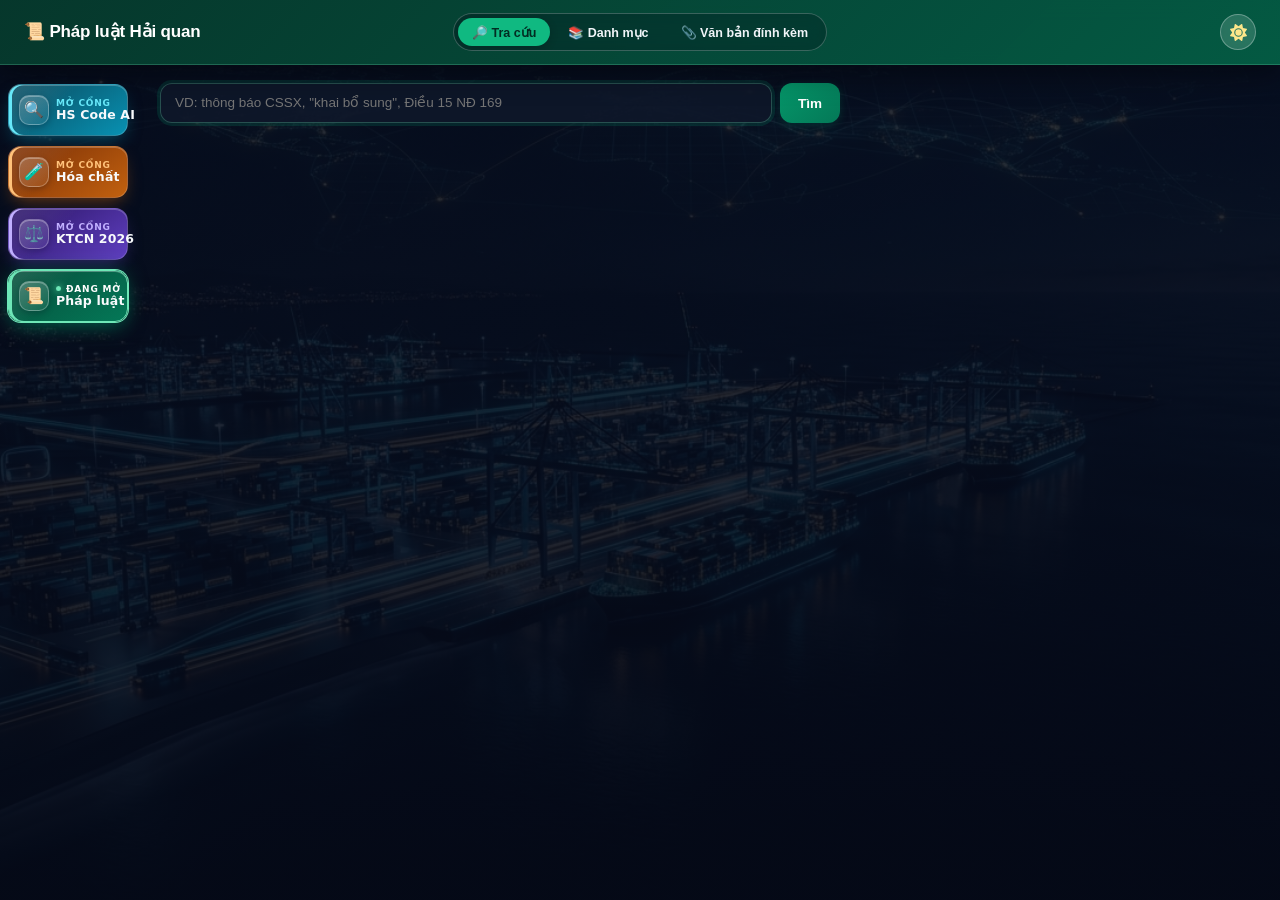
<file: law_inbox/index.html>
<!DOCTYPE html>
<html lang="vi">
<head>
<meta charset="utf-8">
<meta name="viewport" content="width=device-width, initial-scale=1">
<title>Tra cứu Pháp luật Hải quan</title>
<link rel="stylesheet" href="../portal-tabs.css">
<script>(function(){try{const s=localStorage.getItem('hscoder_theme')||localStorage.getItem('law_theme');if(s==='light')document.documentElement.classList.remove('dark');else document.documentElement.classList.add('dark')}catch(e){}})();</script>
<style>
.pt-pl{--c1:#064e3b;--c2:#047857;--lt:#6ee7b7;--sh:rgba(4,120,87,.55)}
*{box-sizing:border-box}
body{margin:0;font-family:"Segoe UI",Roboto,Arial,sans-serif;background-color:#f1f5f9;background-image:linear-gradient(to bottom,rgba(241,245,249,.60),rgba(248,250,252,.78)),url('./bg_cyber_port.jpg');background-attachment:fixed;background-position:center center;background-repeat:no-repeat;background-size:cover;color:#0f172a;line-height:1.55;min-height:100vh;transition:background .25s,color .25s}
header{position:sticky;top:0;z-index:40;height:65px;background:linear-gradient(135deg,rgba(6,78,59,.96) 0%,rgba(4,120,87,.93) 100%);color:#f8fafc;border-bottom:1px solid rgba(110,231,183,.32);box-shadow:0 6px 20px rgba(6,78,59,.22);backdrop-filter:blur(12px);-webkit-backdrop-filter:blur(12px)}
.h-inner{max-width:1380px;height:100%;margin:0 auto;padding:0 24px;display:grid;grid-template-columns:1fr auto 1fr;align-items:center;gap:12px}
.wrap{max-width:1380px;margin:0 auto;padding:18px 24px 36px}
.brand{display:flex;align-items:center;gap:8px;white-space:nowrap;flex-shrink:0}
.brand h1{margin:0;font-size:17px;font-weight:800;color:#fff;letter-spacing:-.01em}
.nav-pills{display:inline-flex;align-items:center;gap:4px;padding:4px;border-radius:999px;background:rgba(2,6,23,.28);border:1px solid rgba(255,255,255,.22);backdrop-filter:blur(8px);overflow-x:auto;max-width:100%;scrollbar-width:none;justify-self:center}
.nav-pills::-webkit-scrollbar{display:none}
.tab{padding:5px 14px;height:28px;border-radius:999px;background:transparent;color:#f1f5f9 !important;cursor:pointer;font-size:12.5px;font-weight:600;border:0;white-space:nowrap;display:inline-flex;align-items:center;gap:5px;transition:background .15s,color .15s}
.tab:hover{background:rgba(255,255,255,.16);color:#fff !important}
.tab.on{background:#fff;color:#065f46 !important;box-shadow:0 2px 8px rgba(0,0,0,.18)}
.theme-toggle-btn{justify-self:end;width:36px;height:36px;min-width:36px;padding:0;background:rgba(255,255,255,.15);border:1px solid rgba(255,255,255,.30);color:#fde68a;border-radius:999px;cursor:pointer;display:inline-flex;align-items:center;justify-content:center;transition:all .2s;flex-shrink:0;backdrop-filter:blur(8px);-webkit-backdrop-filter:blur(8px)}
.theme-toggle-btn:hover{background:rgba(255,255,255,.26);border-color:rgba(255,255,255,.55);transform:translateY(-1px)}
.theme-toggle-btn svg{width:17px;height:17px;fill:currentColor;display:block}
.fsearch-bar{display:flex;align-items:center;gap:10px;flex-wrap:wrap;margin-bottom:10px}
.sbox{display:flex;gap:8px;align-items:stretch;width:100%;max-width:680px}
.qwrap{position:relative;flex:1;display:flex}
.qwrap textarea{width:100%;padding-right:38px}
.clr{position:absolute;right:10px;top:50%;transform:translateY(-50%);width:22px;height:22px;border:0;border-radius:50%;background:rgba(148,163,184,.25);color:#475569;font-size:12px;cursor:pointer;display:none;align-items:center;justify-content:center;line-height:1}
.clr:hover{background:rgba(148,163,184,.45);color:#0f172a}
html.dark .clr{background:rgba(148,163,184,.22);color:#cbd5e1}html.dark .clr:hover{background:rgba(148,163,184,.4);color:#fff}
textarea{flex:1;height:40px;min-height:40px;max-height:140px;resize:none;border:1px solid rgba(148,163,184,.45);border-radius:12px;padding:10px 14px;font:inherit;font-size:13.5px;line-height:1.35;outline:none;overflow-y:auto;background:rgba(255,255,255,.96);color:#0f172a;box-shadow:0 2px 8px rgba(15,23,42,.08)}
textarea:focus{border-color:#059669;box-shadow:0 0 0 3px rgba(5,150,105,.18)}
.btn{border:0;border-radius:12px;padding:0 18px;background:linear-gradient(135deg,#059669,#047857);color:#fff;font-weight:700;cursor:pointer;font-size:13.5px;box-shadow:0 2px 8px rgba(4,120,87,.3);white-space:nowrap;transition:all .18s}
.btn:hover{filter:brightness(1.1);transform:translateY(-1px)}
.meta{font-size:13px;color:#334155;margin:4px 2px 10px}
.card{background:rgba(255,255,255,.94);border:1px solid rgba(226,232,240,.95);border-radius:12px;padding:14px 16px;margin-bottom:10px;box-shadow:0 2px 6px rgba(15,23,42,.05);transition:box-shadow .15s,border-color .15s}
.card:hover{border-color:#34d399;box-shadow:0 6px 16px rgba(4,120,87,.12)}
.card .head{display:flex;justify-content:space-between;gap:10px;align-items:flex-start}
.cite{font-weight:700;color:#065f46;font-size:15px}
.sub{font-size:12.5px;color:#64748b;margin:2px 0 6px}
.chip{display:inline-block;font-size:11px;font-weight:600;border-radius:999px;padding:1px 8px;margin-right:4px;background:#d1fae5;color:#065f46}
.chip.sd{background:#fef3c7;color:#92400e}.chip.pl{background:#ede9fe;color:#5b21b6}.chip.hn{background:#dcfce7;color:#166534}
.chip.bad{background:#fee2e2;color:#991b1b}.chip.warn{background:#ffedd5;color:#9a3412}.chip.ok{background:#dcfce7;color:#166534}
.txt{white-space:pre-wrap;font-size:14px;margin-top:6px;background:rgba(248,250,252,.85);border-left:3px solid #34d399;padding:8px 12px;border-radius:0 8px 8px 0;line-height:1.65}
mark{background:#fde68a;border-radius:3px;padding:0 1px}
.acts{margin-top:8px;display:flex;gap:8px;flex-wrap:wrap}
.a{font-size:12.5px;border:1px solid #cbd5e1;background:#f8fafc;border-radius:8px;padding:4px 10px;cursor:pointer;color:#0f172a;text-decoration:none;display:inline-flex;align-items:center;gap:4px;transition:background .15s}
.a:hover{background:#d1fae5;border-color:#6ee7b7}
.score{flex:0 0 auto;background:#f1f5f9;border-radius:999px;padding:1px 8px;font-size:11px;color:#64748b}
.num{display:inline-block;min-width:22px;text-align:center;background:#047857;color:#fff;border-radius:6px;font-size:11px;padding:0 5px;margin-right:6px}
table{width:100%;border-collapse:collapse;background:rgba(255,255,255,.92);border-radius:10px;overflow:hidden;font-size:13px}
th,td{padding:8px 10px;border-bottom:1px solid #e2e8f0;text-align:left;vertical-align:top}
th{background:#e2e8f0;font-size:12px;text-transform:uppercase;letter-spacing:.03em}
tr.cl{cursor:pointer}tr.cl:hover td{background:#ecfdf5}
.modal{position:fixed;inset:0;background:rgba(15,23,42,.68);display:none;align-items:flex-start;justify-content:center;padding:24px 14px;overflow:auto;z-index:100}
.modal.on{display:flex}
.mbox{background:#fff;border-radius:14px;max-width:1040px;width:100%;padding:18px 20px;box-shadow:0 20px 50px rgba(0,0,0,.35)}
.mbox hr{border:0;border-top:1px dashed #cbd5e1;margin:12px 0}
.close{float:right;cursor:pointer;font-size:22px;border:0;background:none}
.empty{text-align:center;color:#475569;padding:32px 10px}
.hist{display:flex;flex-wrap:wrap;gap:6px;align-items:center;margin:0;font-size:12px;color:#475569}
.hist a{background:rgba(255,255,255,.82);border:1px solid #cbd5e1;border-radius:999px;padding:3px 10px;color:#047857;cursor:pointer;text-decoration:none;backdrop-filter:blur(6px);display:inline-flex;align-items:center;gap:5px}
.hist a:hover{background:#d1fae5;border-color:#34d399}
.hist a .hx{font-size:11px;color:#94a3b8;padding:0 2px;border-radius:50%}
.hist a .hx:hover{color:#dc2626;background:rgba(220,38,38,.12)}
.hist .hcl{background:rgba(254,226,226,.85);border:1px solid #fca5a5;border-radius:999px;color:#b91c1c;cursor:pointer;font-size:11.5px;font-weight:600;padding:3px 10px}
.hist .hcl:hover{background:#fecaca;color:#991b1b}
.toast{position:fixed;bottom:20px;left:50%;transform:translateX(-50%);background:#0f172a;color:#fff;padding:8px 16px;border-radius:8px;font-size:13px;display:none;z-index:70}
.more{display:block;margin:14px auto 30px;padding:9px 22px;border:1px solid #047857;background:rgba(255,255,255,.9);color:#047857;border-radius:999px;font-weight:600;cursor:pointer}.more:hover{background:#047857;color:#fff}
.tw{overflow-x:auto;border-radius:12px;box-shadow:0 2px 8px rgba(15,23,42,.06)}.tw table{min-width:760px}
h3{font-size:15px;color:#065f46;margin:18px 2px 8px}
#dsearch,#fsearch{width:100%;max-width:320px;border:1px solid #cbd5e1;border-radius:999px;padding:7px 14px;font-size:13px;margin:0 0 8px;outline:none;background:rgba(255,255,255,.92);box-shadow:0 1px 4px rgba(15,23,42,.06)}
.fbar{display:flex;justify-content:space-between;align-items:center;flex-wrap:wrap;gap:8px;margin-bottom:6px}
.fn{font-family:Consolas,monospace;font-size:11.5px;color:#475569;word-break:break-all}
#btn-scroll-top{position:fixed;right:20px;bottom:20px;opacity:.92;width:40px;height:40px;border-radius:50%;border:1px solid rgba(110,231,183,.4);background:linear-gradient(135deg,#059669,#047857);color:#fff;font-size:18px;cursor:pointer;display:none;align-items:center;justify-content:center;box-shadow:0 4px 14px rgba(4,120,87,.35);z-index:50;transition:transform .18s}
#btn-scroll-top:hover{transform:translateY(-2px)}
html.dark body{background-color:#070d1e;background-image:linear-gradient(to bottom,rgba(7,13,30,.85),rgba(5,10,24,.92)),url('./bg_cyber_port.jpg');background-attachment:fixed;background-position:center center;background-repeat:no-repeat;background-size:cover;color:#f1f5f9}
html.dark header{background:linear-gradient(135deg,rgba(6,58,45,.95) 0%,rgba(4,96,70,.92) 100%);border-bottom:1px solid rgba(110,231,183,.25);box-shadow:0 10px 28px rgba(0,0,0,.38)}
html.dark .tab.on{background:#10b981;color:#022c22 !important}
html.dark textarea,html.dark #dsearch,html.dark #fsearch{background:rgba(15,23,42,.92);color:#f1f5f9;border-color:rgba(110,231,183,.28)}
html.dark .card,html.dark table{background:rgba(11,19,43,.92);border-color:rgba(110,231,183,.16);color:#e2e8f0}
html.dark .mbox{background:rgba(11,19,43,.97);border:1px solid rgba(110,231,183,.22);color:#e2e8f0}
html.dark .card:hover{border-color:#34d399;box-shadow:0 4px 16px rgba(16,185,129,.18)}
html.dark .cite,html.dark h3{color:#6ee7b7}
html.dark .sub,html.dark .meta,html.dark .fn,html.dark .empty,html.dark .hist{color:#94a3b8}
html.dark .hist a{background:rgba(15,23,42,.78);border-color:rgba(110,231,183,.25);color:#6ee7b7}
html.dark .hist a:hover{background:rgba(6,78,59,.65);border-color:#34d399}
html.dark .hist .hcl{background:rgba(127,29,29,.45);border-color:rgba(248,113,113,.45);color:#fca5a5}
html.dark .hist .hcl:hover{background:rgba(153,27,27,.7)}
html.dark .txt{background:rgba(30,41,59,.85);border-left-color:#10b981;color:#e2e8f0}
html.dark .score{background:#1e293b;color:#94a3b8}
html.dark .a{background:#1e293b;border-color:#334155;color:#e2e8f0}html.dark .a:hover{background:#064e3b;border-color:#34d399}
html.dark th{background:#1e293b;color:#cbd5e1}html.dark th,html.dark td{border-bottom-color:#1e293b}
html.dark tr.cl:hover td{background:rgba(6,78,59,.35)}
html.dark .chip{background:rgba(16,185,129,.22);color:#6ee7b7}
html.dark .chip.sd{background:rgba(217,119,6,.22);color:#fcd34d}
html.dark .chip.pl{background:rgba(124,58,237,.22);color:#c4b5fd}
html.dark .chip.hn,html.dark .chip.ok{background:rgba(22,163,74,.22);color:#86efac}
html.dark .chip.bad{background:rgba(220,38,38,.22);color:#fca5a5}
html.dark .chip.warn{background:rgba(234,88,12,.22);color:#fdba74}
html.dark mark{background:#854d0e;color:#fef08a}
html.dark .more{background:rgba(15,23,42,.85);border-color:#10b981;color:#6ee7b7}html.dark .more:hover{background:#059669;color:#fff}
html.dark .close{color:#cbd5e1}html.dark .mbox hr{border-top-color:#334155}
@media(max-width:760px){header{height:auto;padding:8px 0}.h-inner{display:flex;flex-wrap:wrap;justify-content:space-between;padding:0 14px}.wrap{padding:14px}.brand h1{font-size:15.5px}.sbox{max-width:100%}.card{padding:12px}.card .head{flex-direction:column;gap:2px}}
@media print{header,.fsearch-bar,.acts,#btn-scroll-top,.toast{display:none}body{background:#fff}.card{break-inside:avoid;box-shadow:none}}
</style>
</head>
<body class="has-portal-rail" style="--portal-max:1380px">
<nav class="portal-bar" style="--portal-max:1380px;--portal-pad:16px" aria-label="Chuyển cổng tra cứu"><div class="portal-inner"><a class="portal-tab pt-hs" href="../" title="Cổng Tra Cứu &amp; Đề Xuất Mã HS Code AI"><span class="pt-ico">🔍</span><span class="pt-full">HS Code AI</span><span class="pt-short">HS Code AI</span></a><a class="portal-tab pt-hc" href="../hoa-chat/" title="Cổng Nghiệp Vụ Hóa Chất 2026 &amp; Quét MSDS"><span class="pt-ico">🧪</span><span class="pt-full">Hóa Chất &amp; MSDS</span><span class="pt-short">Hóa Chất</span></a><a class="portal-tab pt-kt" href="../chuyen-nganh/" title="Cổng Tra Cứu Kiểm Tra Chuyên Ngành 2026"><span class="pt-ico">⚖️</span><span class="pt-full">KTCN 4 Bộ 2026</span><span class="pt-short">KTCN</span></a><a class="portal-tab pt-pl" href="./" aria-current="page" title="Cổng Tra Cứu Pháp Luật Hải Quan"><span class="pt-ico">📜</span><span class="pt-full">Pháp luật HQ</span><span class="pt-short">Pháp luật</span><span class="pt-now">ĐANG MỞ</span></a></div></nav>
<aside class="portal-rail" style="--rail-top:84px" aria-label="Cổng tra cứu (lề trái)"><a class="portal-block pt-hs" href="../" title="Cổng Tra Cứu &amp; Đề Xuất Mã HS Code AI"><span class="pb-ico">🔍</span><span class="pb-txt"><span class="pb-sub">Mở cổng</span><span class="pb-main">HS Code AI</span></span></a><a class="portal-block pt-hc" href="../hoa-chat/" title="Cổng Nghiệp Vụ Hóa Chất 2026 &amp; Quét MSDS"><span class="pb-ico">🧪</span><span class="pb-txt"><span class="pb-sub">Mở cổng</span><span class="pb-main">Hóa chất</span></span></a><a class="portal-block pt-kt" href="../chuyen-nganh/" title="Cổng Tra Cứu Kiểm Tra Chuyên Ngành 2026"><span class="pb-ico">⚖️</span><span class="pb-txt"><span class="pb-sub">Mở cổng</span><span class="pb-main">KTCN 2026</span></span></a><a class="portal-block pt-pl" href="./" aria-current="page" title="Cổng Tra Cứu Pháp Luật Hải Quan"><span class="pb-ico">📜</span><span class="pb-txt"><span class="pb-sub">ĐANG MỞ</span><span class="pb-main">Pháp luật</span></span></a></aside>
<header>
  <div class="h-inner">
    <div class="brand"><h1>📜 Pháp luật Hải quan</h1></div>
    <div class="nav-pills">
      <button class="tab on" data-t="s">🔎 Tra cứu</button>
      <button class="tab" data-t="d">📚 Danh mục</button>
      <button class="tab" data-t="f">📎 Văn bản đính kèm</button>
    </div>
    <button id="themeBtn" class="theme-toggle-btn" title="Chuyển chế độ Tối / Sáng"></button>
  </div>
</header>
<div class="wrap">
  <div id="pS">
    <div class="fsearch-bar">
      <div class="sbox">
        <div class="qwrap">
          <textarea id="q" rows="1" spellcheck="false" placeholder='VD: thông báo CSSX, "khai bổ sung", Điều 15 NĐ 169' autofocus></textarea>
          <button id="clr" class="clr" type="button" title="Xóa nhanh để nhập lại">✕</button>
        </div>
        <button class="btn" id="go">Tìm</button>
      </div>
      <div id="hist" class="hist" style="display:none"></div>
    </div>
    <div class="meta" id="meta"></div>
    <div id="res"></div>
  </div>
  <div id="pD" style="display:none"></div>
  <div id="pF" style="display:none"></div>
</div>
<div class="modal" id="modal"><div class="mbox"><button class="close" onclick="closeM()">×</button><div id="mc"></div></div></div>
<div class="toast" id="toast">Đã copy trích dẫn</div>
<script src="law_data.js"></script>
<script>
(function(){
const D=window.LAW_DATA||{docs:[]}, docs=D.docs;
const chs=D.chs||[''], tds=D.tds||[''];
const rawArr=D.c||D.chunks||[];
const $=id=>document.getElementById(id);
const clean=s=>(s||'').normalize('NFC').replace(/[\u0000-\u0008\u000B\u000C\u000E-\u001F]/g,'');
function fold(s){return (s||'').normalize('NFD').replace(/[\u0300-\u036f]/g,'').replace(/[đĐ]/g,'d').toLowerCase()}
const STOP=new Set('va la cua cho cac nhung mot duoc de khi thi tai trong voi khong nay do ve theo tu den nhu neu quy dinh hay hoac the nao nhieu gi sao bi se da dang tren duoi sau truoc phai can'.split(' '));
function splitToks(f){return f.split(/[^a-z0-9\/]+/).filter(x=>x)}
const today=new Date();
function pd(s){const m=(s||'').match(/(\d+)\/(\d+)\/(\d{4})/);return m?new Date(+m[3],+m[2]-1,+m[1]):null}
function status(d){
  const h=d.hieu_luc||'', hMain=h.split('(')[0];
  if(/bãi bỏ bởi|đã bị bãi bỏ|hết hiệu lực/i.test(h)&&!/một phần|còn hiệu lực/i.test(hMain))return['bad','Hết hiệu lực'];
  const t=pd(d.ngay_hl);if(t&&t>today)return['warn','Chưa có hiệu lực ('+d.ngay_hl+')'];
  if(/một phần/i.test(hMain))return['warn','Còn hiệu lực một phần'];
  return['ok','Còn hiệu lực'];
}
docs.forEach(d=>{
  d._st=status(d);
  const dt=pd(d.ngay_hl)||pd(d.ngay),dn=pd(d.ngay);
  d._ts=dt?dt.getTime():0;d._dn=dn?dn.getTime():0;d._fut=dt&&dt>today?1:0;
  d._fso=fold(d.so||'');d._fnh=fold(d.nhan||'');d._ften=fold(d.ten||'');
  const m=d._fso.match(/^0*(\d+\/\d{4})/);d._ny=m?m[1]:'';
  d._tp=d._fnh.includes('nghi dinh')?'nd':d._fnh.includes('thong tu')?'tt':d._fnh.includes('luat')?'luat':d._fnh.includes('quyet dinh')?'qd':d._fso.includes('vbhn')?'vbhn':'';
  d._isAmender=(d.vaitro==='Văn bản sửa đổi, bổ sung'||/bãi bỏ một phần/i.test(d.hieu_luc||''));
});
// Liên kết một chiều: văn bản gốc/cũ -> các văn bản mới hơn sửa đổi, bổ sung, bãi bỏ hoặc hợp nhất
const amendedBy=new Map();
docs.forEach((d,i)=>{
  if(d.vaitro.startsWith('Phụ')||!d._ny)return;
  const set=new Set();
  const dHl=fold(d.hieu_luc||'');
  docs.forEach((o,j)=>{
    if(j===i||o.vaitro.startsWith('Phụ'))return;
    // Chỉ liên kết sang văn bản mới hơn hoặc văn bản hợp nhất
    if(o.vaitro!=='Văn bản hợp nhất'&&o._dn&&d._dn&&o._dn<d._dn)return;
    const oRef=fold((o.sua_doi||'')+' '+(/(?:bãi bỏ|thay thế)/i.test(o.hieu_luc||'')&&!/bãi bỏ bởi|đã sửa bởi/i.test(o.hieu_luc||'')?o.hieu_luc:''));
    const reD=new RegExp('(^|[^0-9])0*'+d._ny.replace('/','\\/')+'(?![0-9])');
    const oMentionsD=oRef&&reD.test(oRef)&&(o._tp===d._tp||oRef.includes(d._fso));
    const reO=o._ny?new RegExp('(^|[^0-9])0*'+o._ny.replace('/','\\/')+'(?![0-9])'):null;
    const dMentionsO=reO&&dHl&&/(sua boi|bai bo boi|thay the boi)/.test(dHl)&&reO.test(dHl)&&(o._tp===d._tp||dHl.includes(o._fso));
    if(oMentionsD||dMentionsO)set.add(j);
  });
  // Liên kết thêm VBHN cùng tên luật (vd: Luật 107/2016/QH13 -> 96/VBHN-VPQH)
  if(d._tp==='luat'&&d.vaitro==='Văn bản gốc'){
    docs.forEach((o,j)=>{
      if(j!==i&&o.vaitro==='Văn bản hợp nhất'&&d._ften.slice(0,22)&&o._ften.includes(d._ften.slice(0,22)))set.add(j);
    });
  }
  if(set.size)amendedBy.set(i,set);
});
// Unpack compact array format lazily without duplicating text strings in RAM
const chunks=[];
for(let i=0;i<rawArr.length;i++){
  const r=rawArr[i];
  const c=Array.isArray(r)?{d:r[0],dieu:r[1],kh:r[2],td:tds[r[3]]||'',ch:chs[r[4]]||'',t:r[5]}:r;
  if(!docs[c.d]||docs[c.d].vaitro.startsWith('Phụ'))continue;
  c.len=c.t.length;c.i=chunks.length;
  chunks.push(c);
}
const N=chunks.length||1;
// Non-blocking chunked Inverted Index builder (tiết kiệm ~65% RAM, không đơ máy khi mở trang)
const inv=new Map();
let idxPos=0, idxReady=false, pendingRun=false;
function indexBatch(){
  const end=Math.min(idxPos+450,chunks.length);
  for(let i=idxPos;i<end;i++){
    const c=chunks[i];
    const seen=new Set(splitToks(fold(c.t+' '+c.td)));
    seen.forEach(t=>{let a=inv.get(t);if(!a){a=[];inv.set(t,a)}a.push(i)});
  }
  idxPos=end;
  if(idxPos<chunks.length){setTimeout(indexBatch,0)}
  else{idxReady=true;if(pendingRun){pendingRun=false;run()}}
}
setTimeout(indexBatch,0);
const idf=t=>Math.log(1+N/(((inv.get(t)||[]).length)+0.5));
function label(c){const d=docs[c.d];let s='';if(c.kh)s+='khoản '+c.kh+' ';if(c.dieu)s+='Điều '+c.dieu+' ';else s+=c.td+' ';return s+d.nhan}
function cite(c){const d=docs[c.d];let s='Căn cứ '+label(c);if(d.vaitro!=='Văn bản gốc'&&d.sua_doi)s+=' (sửa đổi, bổ sung '+d.sua_doi+')';return s}
const ABBR={cssx:'co so san xuat',sxxk:'san xuat xuat khau',xnk:'xuat nhap khau',nk:'nhap khau',xk:'xuat khau',tthq:'thu tuc hai quan',stq:'sau thong quan',hq:'hai quan','c/o':'chung nhan xuat xu',kcx:'khu che xuat',dncx:'doanh nghiep che xuat',txtn:'tam xuat tai nhap',tntx:'tam nhap tai xuat',ktcn:'kiem tra chuyen nganh',vphc:'vi pham hanh chinh'};
const KEEP1=new Set(['diem','mau','form','khoan','phu']);
function expandWord(w){const k=fold(w).replace(/[^a-z0-9\/]/g,'');return ABBR[k]||w}
function expandStr(s){return s.split(/\s+/).map(expandWord).join(' ')}
function matchDocRef(q){
  const re=/(?:^|\s)(nđ|nd|nghị định|nghi dinh|tt|thông tư|thong tu|luật|luat|qđ|qd|quyết định|quyet dinh|vbhn)\s*(?:(?:số|so)\s*)?(\d+(?:\/\d{4})?)(?:\/[a-z0-9đĐ-]+)?/gi;
  const targets=new Set();
  const addByNum=(tpCode,num)=>{
    const n=num.toLowerCase(),n0=n.replace(/^0+/,'');
    let matched=false;
    docs.forEach((d,idx)=>{
      if(d.vaitro.startsWith('Phụ'))return;
      if(tpCode&&d._tp!==tpCode)return;
      const so0=d._fso.replace(/^0+/,'');
      const soMatch=so0.startsWith(n0+'/')||so0===n0||d._fso.startsWith(n+'/')||d._fso===n||d._fnh.includes(' '+n+'/')||d._fnh.endsWith(' '+n);
      if(soMatch){targets.add(idx);matched=true}
    });
    return matched;
  };
  let qClean=q.replace(re,(all,tp,num)=>{
    const t=fold(tp);
    const tpCode=t.startsWith('n')?'nd':t.startsWith('t')?'tt':t.startsWith('l')?'luat':t.startsWith('q')?'qd':t==='vbhn'?'vbhn':'';
    return addByNum(tpCode,num)?' ':all;
  });
  // Hỗ trợ nhập trực tiếp số hiệu đầy đủ không kèm chữ "Thông tư/Nghị định" (vd: 38/2015/TT-BTC)
  qClean=qClean.replace(/(?:^|\s)(\d+\/\d{4})\/(tt|nđ|nd|qh|qđ|qd|vbhn)[a-z0-9đĐ-]*/gi,(all,num,suf)=>{
    const s=fold(suf);
    const tpCode=s.startsWith('n')?'nd':s.startsWith('t')?'tt':s.startsWith('qh')?'luat':s.startsWith('q')?'qd':'vbhn';
    return addByNum(tpCode,num)?' ':all;
  });
  // Hỗ trợ nhập tên Luật quen thuộc (vd: "Luật Hải quan", "Luật Thuế XNK", "Luật Quản lý thuế"...)
  const NAMED_LAWS=[
    [/(?:^|\s)(?:luật|luat)\s+(?:hải quan|hai quan)(?=$|\s|[,.;:])/gi,'54/2014'],
    [/(?:^|\s)(?:luật|luat)\s+(?:thuế|thue)\s+(?:xuất khẩu,?\s*thuế\s*nhập khẩu|xuat khau,?\s*thue\s*nhap khau|xuất nhập khẩu|xuat nhap khau|xnk)(?=$|\s|[,.;:])/gi,'107/2016'],
    [/(?:^|\s)(?:luật|luat)\s+(?:quản lý thuế|quan ly thue)(?=$|\s|[,.;:])/gi,'108/2025'],
    [/(?:^|\s)(?:luật|luat)\s+(?:xử lý vi phạm hành chính|xu ly vi pham hanh chinh|xlvphc)(?=$|\s|[,.;:])/gi,'15/2012'],
    [/(?:^|\s)(?:luật|luat)\s+(?:quản lý ngoại thương|quan ly ngoai thuong)(?=$|\s|[,.;:])/gi,'05/2017'],
    [/(?:^|\s)(?:luật|luat)\s+(?:thuế giá trị gia tăng|thue gia tri gia tang|thuế gtgt|thue gtgt)(?=$|\s|[,.;:])/gi,'48/2024']
  ];
  for(const [lre,lnum] of NAMED_LAWS){
    qClean=qClean.replace(lre,all=>addByNum('luat',lnum)?' ':all);
  }
  return{targets,qClean};
}
function chunkBelongsOtherDoc(c,targetNys){
  if(!targetNys||!targetNys.length)return false;
  const intro=(c.t||'').split(/như sau\s*:|[“"]/i)[0].slice(0,260);
  const hf=fold((c.td||'')+'\n'+intro);
  const mentioned=hf.match(/\b\d{1,3}\/\d{4}\b/g);
  if(!mentioned||!mentioned.length)return false;
  return !mentioned.some(m=>targetNys.includes(m.replace(/^0+/,'')));
}
function isAmendMatch(c,nmVal,nmFold,targetNys){
  const intro=(c.t||'').split(/như sau\s*:|[“"]/i)[0].slice(0,260);
  const head=(c.td||'')+'\n'+intro;
  const headLow=head.toLowerCase().normalize('NFC');
  const headFold=fold(head);
  if(!/(sua doi|bo sung|bai bo|thay the)/.test(headFold))return false;
  const reDieu=nmVal.includes('đ')
    ?new RegExp('(?:^|[^\\p{L}\\p{N}])điều\\s+'+nmVal+'(?![\\p{L}\\p{N}])','iu')
    :new RegExp('(?:^|[^a-z0-9])dieu\\s+'+nmFold+'(?![a-z0-9])','i');
  if(!reDieu.test(nmVal.includes('đ')?headLow:headFold))return false;
  if(chunkBelongsOtherDoc(c,targetNys))return false;
  return true;
}
function search(rawQ){
  const phrases=[];
  let q=rawQ.replace(/["“”]([^"“”]+)["“”]/g,(m,p)=>{
    const a=fold(p).replace(/[^a-z0-9\/]+/g,' ').trim();
    const b=fold(expandStr(p)).replace(/[^a-z0-9\/]+/g,' ').trim();
    if(a)phrases.push(b&&b!==a?[a,b]:[a]);
    return ' '+p+' ';
  });
  const {targets:docTargets,qClean}=matchDocRef(q);
  q=qClean;
  const nmRaw=q.toLowerCase().match(/(?:điều|dieu)\s+(\d+[a-zđ]?)/i);
  const nmVal=nmRaw?nmRaw[1].toLowerCase():'';
  const nmFold=fold(nmVal);
  const kmRaw=fold(q).match(/khoan\s+(\d+)/);
  const kmVal=kmRaw?kmRaw[1]:'';
  const pen=/\b(phat|xu phat|vi pham)\b/.test(fold(q));
  const qExp=expandStr(q);
  const qraw=splitToks(fold(qExp));
  const qo=[];
  for(let i=0;i<qraw.length;i++){
    const t=qraw[i],prev=i>0?qraw[i-1]:'';
    if(STOP.has(t))continue;
    if(t.length>1||/^\d$/.test(t)||KEEP1.has(prev))qo.push(t);
  }
  let qt=[...new Set(qo)];
  if(nmVal)qt=qt.filter(t=>t!=='dieu'&&t!==nmFold);
  if(kmVal)qt=qt.filter(t=>t!=='khoan'&&t!==kmVal);
  const hasStruct=Boolean(nmVal||docTargets.size);
  if(!qt.length&&!hasStruct)qt=[...new Set(qraw)];
  const seqs=[];
  for(let i=0;i<qraw.length-1;i++){
    if(!STOP.has(qraw[i])&&!STOP.has(qraw[i+1]))seqs.push(qraw[i]+' '+qraw[i+1]);
  }
  const whole=qo.length>=2&&qo.length<=8?qo.join(' '):'';
  const qa=q.toLowerCase().normalize('NFC').split(/[^\p{L}\p{N}\/]+/u).filter(x=>x&&!STOP.has(fold(x)));
  const hasAccent=/[^\x00-\x7f]/.test(q);
  const bia=[];for(let i=0;i<qa.length-1;i++)bia.push(qa[i]+' '+qa[i+1]);
  const fD=filterDoc;
  const amendTargets=new Set();
  const targetNys=[];
  if(docTargets.size){
    docTargets.forEach(ti=>{
      if(docs[ti]&&docs[ti]._ny)targetNys.push(docs[ti]._ny);
      const ab=amendedBy.get(ti);
      if(ab)ab.forEach(ai=>{if(!docTargets.has(ai))amendTargets.add(ai)});
    });
  }
  const sw=qt.reduce((a,t)=>a+idf(t),0)||1;
  // Chọn tập ứng viên từ Inverted Index thay vì quét toàn bộ 5.461 đoạn
  let candIdx;
  if(qt.length){
    const hitMap=new Map();
    for(const t of qt){
      const list=inv.get(t);if(!list)continue;
      const w=idf(t);
      for(let j=0;j<list.length;j++){const id=list[j];hitMap.set(id,(hitMap.get(id)||0)+w)}
    }
    const minW=qt.length<=3?sw*0.99:sw*0.24;
    candIdx=[];
    hitMap.forEach((w,id)=>{if(w>=minW)candIdx.push(id)});
  }else{
    candIdx=chunks.map((_,i)=>i);
  }
  const out=[],seenKey=new Set();
  for(let ci=0;ci<candIdx.length;ci++){
    const c=chunks[candIdx[ci]];
    const d=docs[c.d];
    if(fD!==''&&String(c.d)!==String(fD))continue;
    const cDieu=(c.dieu||'').toLowerCase();
    const dieuHit=nmVal?((nmVal.includes('đ')?cDieu===nmVal:(cDieu===nmVal||fold(cDieu)===nmFold))?1:0):0;
    const docHit=docTargets.size?(docTargets.has(c.d)?1:0):0;
    const inAmendDoc=amendTargets.size&&amendTargets.has(c.d);
    let amendHit=0, amendDocHit=0;
    if(nmVal){
      if(docTargets.size){
        if(inAmendDoc&&isAmendMatch(c,nmVal,nmFold,targetNys))amendHit=1;
      }else if(d._isAmender&&isAmendMatch(c,nmVal,nmFold,null)){
        amendHit=1;
      }
    }else if(inAmendDoc&&!chunkBelongsOtherDoc(c,targetNys)){
      amendDocHit=1;
    }
    if(docTargets.size&&!docHit&&!amendHit&&!amendDocHit)continue;
    if(nmVal&&!qt.length&&!dieuHit&&!amendHit)continue;
    const cf=fold(c.t), cfn=' '+cf.replace(/[^a-z0-9\/]+/g,' ')+' ', cft=fold(c.td), clt=c.t.toLowerCase();
    if(phrases.length&&!phrases.every(alts=>alts.some(p=>cfn.includes(' '+p+' '))))continue;
    let sc=0,hit=0,hw=0;
    if(qt.length){
      const toksC=splitToks(cf+' '+cft), tfC=new Map();
      for(let j=0;j<toksC.length;j++){const tk=toksC[j];tfC.set(tk,(tfC.get(tk)||0)+1)}
      for(const t of qt){const f=tfC.get(t);if(f){hit++;hw+=idf(t);sc+=idf(t)*(1+Math.log(f))}}
      if(!hit)continue;
    }
    const cov=qt.length?hw/sw:1;
    if(qt.length>0&&qt.length<=3&&hit<qt.length)continue;
    if(qt.length>3&&cov<0.25)continue;
    const dupKey=c.d+'|'+(c.dieu||'')+'|'+(c.kh||'')+'|'+cf.slice(0,120);
    if(seenKey.has(dupKey))continue;seenKey.add(dupKey);
    sc=sc/(1+0.12*Math.log(1+c.len/200));
    sc*=0.4+cov*1.6;
    for(const b of seqs){if(cfn.includes(' '+b+' '))sc+=idf(b.split(' ')[0])*2}
    if(whole&&cfn.includes(' '+whole+' '))sc*=2.2;
    for(const p of phrases)sc*=1.8;
    let accCnt=0;
    if(hasAccent){
      for(const b of bia){if(clt.includes(b)){accCnt+=2;sc+=idf(fold(b.split(' ')[0]))*2}}
      for(const w of qa){if(/[^\x00-\x7f]/.test(w)&&clt.includes(w)){accCnt++;sc+=idf(fold(w))*0.6}}
    }
    for(const t of qt){if(cft.includes(t))sc+=idf(t)*1.5}
    if(dieuHit)sc*=(d.vaitro==='Văn bản gốc'||d.vaitro==='Văn bản hợp nhất')?3.2:1.2;
    if(amendHit)sc*=3.0;
    if(kmVal&&(c.kh===kmVal||(amendHit&&new RegExp('khoan\\s+'+kmVal+'(?![0-9])').test(cft+' '+cf.slice(0,220)))))sc*=1.5;
    const penHit=pen&&d.nhom.includes('Xử phạt vi phạm hành chính')?1:0;
    if(penHit)sc*=2.0;
    if(d._st[0]==='bad')sc*=0.6;
    const tier=cov>=0.99?2:cov>=0.65?1:0;
    const phraseHit=(whole&&cfn.includes(' '+whole+' '))?2:(seqs.length&&seqs.every(s=>cfn.includes(' '+s+' ')))?1:0;
    const accentHit=hasAccent?(bia.length&&bia.every(b=>clt.includes(b))?2:accCnt>0?1:0):0;
    const stRank=d._st[0]==='bad'?2:d._fut?1:0;
    const structHit=(dieuHit||amendHit)?1:0;
    const docPref=(!qt.length&&!nmVal)?docHit:0;
    out.push({c,sc,cov,tier,phraseHit,accentHit,penHit,stRank,dieuHit,amendHit,amendDocHit,structHit,docHit,docPref,ts:d._ts,dn:d._dn,nmVal});
  }
  out.sort((a,b)=>b.structHit-a.structHit||a.stRank-b.stRank||b.docPref-a.docPref||b.amendHit-a.amendHit||b.dieuHit-a.dieuHit||b.penHit-a.penHit||b.tier-a.tier||b.phraseHit-a.phraseHit||b.accentHit-a.accentHit||b.ts-a.ts||b.dn-a.dn||b.sc-a.sc);
  const docCnt=new Map();
  out.forEach(x=>docCnt.set(x.c.d,(docCnt.get(x.c.d)||0)+1));
  if(fD===''){
    const grouped=[];
    for(const st of [0,1,2]){
      const p1=[],p2=[],seen=new Map();
      for(const x of out){
        if(x.stRank!==st)continue;
        const n=seen.get(x.c.d)||0;seen.set(x.c.d,n+1);(n<3?p1:p2).push(x);
      }
      grouped.push(...p1,...p2);
    }
    return{out:grouped,qt,docCnt};
  }
  return{out,qt,docCnt};
}
function esc(s){return String(s||'').replace(/&/g,'&amp;').replace(/</g,'&lt;').replace(/>/g,'&gt;').replace(/"/g,'&quot;').replace(/'/g,'&#39;')}
function hl(text,qt,max){
  const f=fold(text);const rg=[];
  const isW=ch=>ch&&/[a-z0-9]/.test(ch);
  for(const t of qt){
    if(!t)continue;
    let p=0;
    while((p=f.indexOf(t,p))>=0){
      const e=p+t.length;
      if(!isW(f[p-1])&&!isW(f[e]))rg.push([p,e]);
      p=e;
    }
  }
  rg.sort((a,b)=>a[0]-b[0]||b[1]-a[1]);
  const mg=[];
  for(const r of rg){if(!mg.length||r[0]>mg[mg.length-1][1])mg.push([r[0],r[1]]);else if(r[1]>mg[mg.length-1][1])mg[mg.length-1][1]=r[1]}
  let start=0,end=text.length,pre='',post='';
  if(max&&text.length>max){
    const first=mg.length?mg[0][0]:0;
    start=Math.max(0,first-120);
    if(start>0){const sp=text.indexOf(' ',start);if(sp>0&&sp-start<25)start=sp+1;pre='… '}
    end=Math.min(text.length,start+max);
    if(end<text.length){const sp=text.lastIndexOf(' ',end);if(sp>start+max-40)end=sp;post=' …'}
  }
  let o='',pos=start;
  for(const [a,b] of mg){if(b<=pos||a>=end)continue;const aa=Math.max(a,pos);o+=esc(text.slice(pos,aa));o+='<mark>'+esc(text.slice(aa,Math.min(b,end)))+'</mark>';pos=Math.min(b,end)}
  o+=esc(text.slice(pos,end));return pre+o+post;
}
function chips(d){
  const vc=d.vaitro==='Văn bản gốc'?'':d.vaitro==='Văn bản hợp nhất'?'hn':'sd';
  return '<span class="chip '+vc+'">'+d.vaitro+'</span>'+d.nhom.map(n=>'<span class="chip">'+n+'</span>').join('')+'<span class="chip '+d._st[0]+'">'+d._st[1]+'</span>';
}
let shown=[],qtG=[],lim=25,lastR=null,filterDoc='',toastTm=null,docModal={xs:[],lim:50,prev:''};
function cardHtml(x,k,docCnt){
  const c=x.c,d=docs[c.d];
  return '<div class="card"><div class="head"><div class="cite"><span class="num">'+(k+1)+'</span>'+esc(label(c))+'</div><span class="score">độ khớp '+Math.round(x.cov*100)+'%</span></div>'+
    '<div class="sub">'+esc(d.ten)+' · ban hành '+esc(d.ngay)+(c.ch?' · '+esc(c.ch):'')+(c.dieu&&c.td?' · <b>'+esc(c.td)+'</b>':'')+'</div>'+
    '<div>'+chips(d)+(x.amendHit?'<span class="chip sd">🔄 Sửa đổi/bổ sung Điều '+esc(x.nmVal)+'</span>':x.amendDocHit?'<span class="chip sd">🔄 Văn bản sửa đổi/hợp nhất liên quan</span>':'')+'</div>'+
    (d.vaitro!=='Văn bản gốc'&&d.sua_doi?'<div class="sub">Sửa đổi, bổ sung: '+esc(d.sua_doi)+'</div>':'')+
    '<div class="txt" id="t'+k+'">'+hl(c.t,qtG,700)+'</div>'+
    '<div class="acts">'+(c.t.length>700?'<button class="a" onclick="LAW.full('+k+')">Xem đầy đủ</button>':'')+
    '<button class="a" onclick="LAW.copy('+k+')">📋 Copy trích dẫn</button>'+
    '<button class="a" onclick="LAW.copyTxt('+k+')">📄 Copy nội dung + trích dẫn</button>'+
    (c.dieu?'<button class="a" onclick="LAW.dieu('+k+')">Xem toàn bộ Điều '+esc(c.dieu)+'</button>':'')+
    (docCnt&&docCnt.get(c.d)>3&&filterDoc===''?'<button class="a" onclick="LAW.onlyDoc('+c.d+')">📑 Xem cả '+docCnt.get(c.d)+' đoạn trong '+esc(d.nhan)+'</button>':'')+
    (d.file?'<a class="a" href="'+encodeURIComponent(d.file)+'" target="_blank">📎 File gốc</a>':'')+'</div></div>';
}
function render(r){
  const {out,qt,docCnt}=r;qtG=qt;lastR=r;shown=out.slice(0,lim);
  const fBadge=filterDoc!==''?'<div class="meta">Đang lọc riêng: <b>'+esc(docs[filterDoc].nhan)+'</b> <button class="a" style="padding:1px 8px;margin-left:6px" onclick="LAW.clearDoc()">✕ Bỏ lọc văn bản</button></div>':'';
  $('meta').innerHTML=fBadge+(out.length?('Tìm thấy <b>'+out.length+'</b> đoạn phù hợp'+(out.length>shown.length?' (đang hiển thị '+shown.length+' đoạn khớp nhất)':'')+(qt.length?' · Từ khóa: '+qt.map(t=>'<span class="chip">'+esc(t)+'</span>').join(''):'')):'');
  if(!out.length){$('res').innerHTML='<div class="empty">Không tìm thấy nội dung phù hợp. Thử dùng từ khóa khác hoặc bỏ bớt bộ lọc.</div>';return}
  $('res').innerHTML=shown.map((x,k)=>cardHtml(x,k,docCnt)).join('')+(out.length>shown.length?'<button class="more" id="moreBtn" onclick="LAW.more()">Xem thêm '+Math.min(25,out.length-shown.length)+' kết quả (còn '+(out.length-shown.length)+')</button>':'');
}
function toast(msg){const t=$('toast');t.textContent=msg||'Đã copy';t.style.display='block';clearTimeout(toastTm);toastTm=setTimeout(()=>t.style.display='none',1500)}
function clip(s,msg){
  const fb=()=>{const a=document.createElement('textarea');a.value=s;document.body.appendChild(a);a.select();try{document.execCommand('copy');toast(msg)}catch(e){}a.remove()};
  if(navigator.clipboard&&navigator.clipboard.writeText)navigator.clipboard.writeText(s).then(()=>toast(msg)).catch(fb);else fb();
}
function openModal(html){$('mc').innerHTML=html;$('modal').classList.add('on');$('modal').scrollTop=0;document.body.style.overflow='hidden'}
function renderDocSlice(from,to){
  let h='';
  for(let j=from;j<to;j++){
    const x=docModal.xs[j];
    const showH=x.dieu&&x.dieu!==docModal.prev;
    if(x.dieu)docModal.prev=x.dieu;
    h+=(j>0?'<hr>':'')+'<div class="txt">'+(showH?'<b>Điều '+esc(x.dieu)+(x.td?'. '+esc(x.td):'')+'</b>\n':'')+esc(x.t)+'</div>';
  }
  return h;
}
window.LAW={
  full(k){const c=shown[k].c;$('t'+k).innerHTML=hl(c.t,qtG,0)},
  copy(k){clip(cite(shown[k].c),'Đã copy trích dẫn')},
  copyTxt(k){const c=shown[k].c;clip(cite(c)+':\n"'+c.t+'"','Đã copy nội dung + trích dẫn')},
  dieu(k){const c=shown[k].c;const same=chunks.filter(x=>x.d===c.d&&x.dieu===c.dieu);const d=docs[c.d];
    openModal('<div class="cite">Điều '+esc(c.dieu)+'. '+esc(same[0].td||'')+'</div><div class="sub">'+esc(d.nhan)+' - '+esc(d.ten)+'</div><div style="margin-bottom:8px">'+chips(d)+(d.file?' <a class="a" style="margin-left:6px" href="'+encodeURIComponent(d.file)+'" target="_blank">📂 Mở file Word gốc</a>':'')+'</div>'+
      same.map(x=>'<div class="txt">'+hl(x.t,qtG,0)+'</div>').join('<hr>'))},
  readDoc(i){const d=docs[i];const xs=chunks.filter(x=>x.d===i);
    docModal={xs,lim:50,prev:''};
    const end=Math.min(50,xs.length);
    const body=renderDocSlice(0,end);
    openModal('<div class="cite">'+esc(d.nhan)+'</div><div class="sub">'+esc(d.ten)+' · Ban hành '+esc(d.ngay)+' · Hiệu lực '+esc(d.ngay_hl||d.ngay||'—')+' ('+xs.length+' đoạn)</div>'+
      '<div style="margin:6px 0 10px;display:flex;gap:6px;flex-wrap:wrap;align-items:center">'+chips(d)+(d.file?'<a class="a" href="'+encodeURIComponent(d.file)+'" target="_blank">📂 Mở file gốc ('+esc(d.file)+')</a>':'')+'</div>'+
      '<div id="mbody">'+body+'</div>'+(xs.length>end?'<button class="more" id="mdocMore" onclick="LAW.moreDoc()">Xem thêm '+Math.min(50,xs.length-end)+' đoạn (còn '+(xs.length-end)+')</button>':''))},
  moreDoc(){const prev=docModal.lim;const end=Math.min(prev+50,docModal.xs.length);docModal.lim=end;
    $('mbody').insertAdjacentHTML('beforeend',renderDocSlice(prev,end));
    const b=$('mdocMore');if(b){if(end>=docModal.xs.length)b.remove();else b.textContent='Xem thêm '+Math.min(50,docModal.xs.length-end)+' đoạn (còn '+(docModal.xs.length-end)+')'}},
  more(){const prev=shown.length;lim+=25;const {out,docCnt}=lastR;shown=out.slice(0,lim);
    const b=$('moreBtn');if(b)b.remove();
    let add='';for(let k=prev;k<shown.length;k++)add+=cardHtml(shown[k],k,docCnt);
    if(out.length>shown.length)add+='<button class="more" id="moreBtn" onclick="LAW.more()">Xem thêm '+Math.min(25,out.length-shown.length)+' kết quả (còn '+(out.length-shown.length)+')</button>';
    $('res').insertAdjacentHTML('beforeend',add);
    const fBadge=filterDoc!==''?'<div class="meta">Đang lọc riêng: <b>'+esc(docs[filterDoc].nhan)+'</b> <button class="a" style="padding:1px 8px;margin-left:6px" onclick="LAW.clearDoc()">✕ Bỏ lọc văn bản</button></div>':'';
    $('meta').innerHTML=fBadge+'Tìm thấy <b>'+out.length+'</b> đoạn phù hợp'+(out.length>shown.length?' (đang hiển thị '+shown.length+' đoạn khớp nhất)':'')+(qtG.length?' · Từ khóa: '+qtG.map(t=>'<span class="chip">'+esc(t)+'</span>').join(''):'')},
  onlyDoc(i){filterDoc=String(i);run()},
  clearDoc(){filterDoc='';run()},
  doc(i){filterDoc=String(i);tab('s');run();$('q').focus()}
};
window.closeM=()=>{$('modal').classList.remove('on');document.body.style.overflow=''};
$('modal').onclick=e=>{if(e.target.id==='modal')closeM()};
function getH(){try{return JSON.parse(localStorage.getItem('law_hist')||'[]')}catch(e){return[]}}
function saveH(q){let h=getH().filter(x=>x.toLowerCase()!==q.toLowerCase());h.unshift(q);if(h.length>8)h=h.slice(0,8);try{localStorage.setItem('law_hist',JSON.stringify(h))}catch(e){}drawH()}
function drawH(){const h=getH(),el=$('hist');if(!h.length){el.style.display='none';return}el.style.display='flex';el.innerHTML='<span>Gần đây:</span>'+h.map((x,i)=>'<a data-q="'+esc(x)+'">'+esc(x)+'<span class="hx" data-i="'+i+'" title="Xóa mục này">×</span></a>').join('')+'<button class="hcl" type="button" title="Xóa toàn bộ lịch sử">✕ Xóa lịch sử</button>';el.querySelectorAll('a').forEach(a=>a.onclick=e=>{if(e.target.classList.contains('hx')){e.stopPropagation();const arr=getH();arr.splice(+e.target.dataset.i,1);try{localStorage.setItem('law_hist',JSON.stringify(arr))}catch(er){}drawH();return}$('q').value=a.dataset.q;run()});el.querySelector('.hcl').onclick=()=>{try{localStorage.removeItem('law_hist')}catch(e){}drawH()}}
function syncClr(){$('clr').style.display=$('q').value?'flex':'none'}
function run(keep){
  syncClr();if(keep!==true)lim=25;
  const q=$('q').value.trim();
  try{history.replaceState(null,'',q?'#q='+encodeURIComponent(q):location.pathname)}catch(e){}
  if(!q){
    $('res').innerHTML='';
    $('meta').innerHTML=filterDoc!==''?'<div class="meta">Đang lọc riêng: <b>'+esc(docs[filterDoc].nhan)+'</b> <button class="a" style="padding:1px 8px;margin-left:6px" onclick="LAW.clearDoc()">✕ Bỏ lọc văn bản</button> · Nhập từ khóa để tra trong văn bản này.</div>':'';
    return;
  }
  if(!idxReady){pendingRun=true;$('meta').innerHTML='<div class="meta">⏳ Đang chuẩn bị dữ liệu tra cứu...</div>';return}
  saveH(q);render(search(q));
}
function tab(t){document.querySelectorAll('.tab').forEach(b=>b.classList.toggle('on',b.dataset.t===t));$('pS').style.display=t==='s'?'':'none';$('pD').style.display=t==='d'?'':'none';$('pF').style.display=t==='f'?'':'none'}
document.querySelectorAll('.tab').forEach(b=>b.onclick=()=>tab(b.dataset.t));
$('go').onclick=()=>run();
$('q').addEventListener('input',syncClr);
$('clr').onclick=()=>{$('q').value='';filterDoc='';syncClr();run();$('q').focus()};
$('q').addEventListener('keydown',e=>{if(e.key==='Enter'&&!e.shiftKey){e.preventDefault();run()}});
document.addEventListener('keydown',e=>{if(e.key==='Escape')closeM();if(e.key==='/'&&document.activeElement.tagName!=='TEXTAREA'&&document.activeElement.tagName!=='INPUT'){e.preventDefault();$('q').focus()}});
const tp=document.createElement('button');tp.id='btn-scroll-top';tp.title='Lên đầu trang';tp.textContent='↑';tp.onclick=()=>scrollTo({top:0,behavior:'smooth'});document.body.appendChild(tp);addEventListener('scroll',()=>tp.style.display=scrollY>120?'flex':'none');
const MOON='<svg viewBox="0 0 384 512"><path d="M223.5 32C100 32 0 132.3 0 256S100 480 223.5 480c60.6 0 115.5-24.2 155.8-63.4c5-4.9 6.3-12.5 3.1-18.7s-10.1-9.7-17-8.5c-9.8 1.7-19.8 2.6-30.1 2.6c-96.9 0-175.5-78.8-175.5-176c0-65.8 36-123.1 89.3-153.3c6.1-3.5 9.2-10.5 7.7-17.3s-7.3-11.9-14.3-12.5c-6.3-.5-12.6-.8-19-.8z"/></svg>';
const SUN='<svg viewBox="0 0 512 512"><path d="M361.5 1.2c5 2.1 8.6 6.6 9.6 11.9L391 121l107.9 19.8c5.3 1 9.8 4.6 11.9 9.6s1.5 10.7-1.6 15.2L446.9 256l62.3 90.3c3.1 4.5 3.7 10.2 1.6 15.2s-6.6 8.6-11.9 9.6L391 391 371.1 498.9c-1 5.3-4.6 9.8-9.6 11.9s-10.7 1.5-15.2-1.6L256 446.9l-90.3 62.3c-4.5 3.1-10.2 3.7-15.2 1.6s-8.6-6.6-9.6-11.9L121 391 13.1 371.1c-5.3-1-9.8-4.6-11.9-9.6s-1.5-10.7 1.6-15.2L65.1 256 2.8 165.7c-3.1-4.5-3.7-10.2-1.6-15.2s6.6-8.6 11.9-9.6L121 121 140.9 13.1c1-5.3 4.6-9.8 9.6-11.9s10.7-1.5 15.2 1.6L256 65.1 346.3 2.8c4.5-3.1 10.2-3.7 15.2-1.6zM160 256a96 96 0 1 1 192 0 96 96 0 1 1 -192 0zm224 0a128 128 0 1 0 -256 0 128 128 0 1 0 256 0z"/></svg>';
const tb=$('themeBtn'),syncT=()=>{const dk=document.documentElement.classList.contains('dark');tb.innerHTML=dk?SUN:MOON};
syncT();tb.onclick=()=>{const dk=document.documentElement.classList.toggle('dark');try{localStorage.setItem('law_theme',dk?'dark':'light');localStorage.setItem('hscoder_theme',dk?'dark':'light')}catch(e){}syncT()};
// danh mục
(function(){
  const groups=['Văn bản gốc','Văn bản hợp nhất','Văn bản sửa đổi, bổ sung'];
  const nDocs=docs.filter(d=>!d.vaitro.startsWith('Phụ')).length;
  let h='<div class="meta">Bấm vào một dòng để tra cứu trong văn bản đó. Tổng <b>'+nDocs+'</b> văn bản, <b>'+chunks.length.toLocaleString('vi-VN')+'</b> đoạn.</div>';
  groups.forEach(g=>{
    const xs=docs.map((d,i)=>[d,i]).filter(x=>x[0].vaitro===g);if(!xs.length)return;
    h+='<h3>'+g+' ('+xs.length+')</h3><div class="tw"><table><tr><th style="white-space:nowrap">Văn bản</th><th>Tên</th><th>Lĩnh vực</th><th style="white-space:nowrap">Ban hành</th><th>Tình trạng</th><th style="white-space:nowrap">Sửa đổi cho</th></tr>'+
      xs.map(([d,i])=>'<tr class="cl" onclick="LAW.doc('+i+')"><td style="white-space:nowrap"><b>'+esc(d.nhan)+'</b></td><td>'+esc(d.ten)+'</td><td>'+d.nhom.join(', ')+'</td><td style="white-space:nowrap">'+esc(d.ngay)+'</td><td><span class="chip '+d._st[0]+'">'+d._st[1]+'</span><div class="sub">'+esc(d.hieu_luc)+'</div></td><td>'+esc(d.sua_doi||'-')+'</td></tr>').join('')+'</table></div>';
  });
  $('pD').innerHTML='<input id="dsearch" placeholder="Lọc danh mục theo số hiệu / tên...">'+h;
  const rows=[...document.querySelectorAll('#pD tr.cl')];rows.forEach(r=>r.dataset.f=fold(r.textContent));
  $('dsearch').oninput=function(){const v=fold(this.value);rows.forEach(r=>r.style.display=r.dataset.f.includes(v)?'':'none')};
})();
// văn bản đính kèm
(function(){
  const withFile=docs.map((d,i)=>[d,i]).filter(x=>x[0].file&&!x[0].vaitro.startsWith('Phụ'));
  const rows=withFile.map(([d,i],idx)=>'<tr class="frow"><td>'+(idx+1)+'</td><td><b>'+esc(d.nhan)+'</b><div class="sub">'+esc(d.ten)+'</div><div style="margin-top:3px">'+chips(d)+'</div></td>'+
    '<td style="white-space:nowrap"><div>'+esc(d.ngay||'—')+'</div><div class="sub">Hiệu lực: '+esc(d.ngay_hl||d.ngay||'—')+'</div></td>'+
    '<td><div class="fn">'+esc(d.file)+'</div></td>'+
    '<td style="white-space:nowrap"><div style="display:flex;gap:6px;flex-wrap:wrap"><a class="a" href="'+encodeURIComponent(d.file)+'" target="_blank">📂 Mở file gốc</a><button class="a" onclick="LAW.readDoc('+i+')">📖 Đọc nhanh</button></div></td></tr>').join('');
  $('pF').innerHTML='<div class="fbar"><input id="fsearch" placeholder="Tìm văn bản đính kèm theo số hiệu, tên, tên file..."><div class="meta" style="margin:0">Tổng <b>'+withFile.length+'</b> văn bản gốc đính kèm (bấm <b>Mở file gốc</b> để tải/mở bằng Word đối chiếu).</div></div>'+
    '<div class="tw"><table><tr><th style="width:42px">#</th><th>Văn bản</th><th style="width:130px;white-space:nowrap">Ban hành / HL</th><th style="width:230px">Tên file trong thư mục</th><th style="width:210px">Đối chiếu</th></tr>'+rows+'</table></div>';
  const frows=[...document.querySelectorAll('#pF tr.frow')];frows.forEach(r=>r.dataset.f=fold(r.textContent));
  $('fsearch').oninput=function(){const v=fold(this.value);frows.forEach(r=>r.style.display=r.dataset.f.includes(v)?'':'none')};
})();
drawH();
const hm=location.hash.match(/^#q=(.+)/);if(hm){$('q').value=decodeURIComponent(hm[1]);run()}
})();
</script>
</body>
</html>
</file>
<file: portal-tabs.css>
/* THANH + CỘT CHUYỂN CỔNG DÙNG CHUNG CHO 3 WEB: HS Code AI | Hóa Chất & MSDS | KTCN 4 Bộ 2026
   Mỗi cổng một tông màu riêng (xanh cyan / đồng hổ phách / tím chàm), tông trầm cao cấp, viền mảnh, ánh kính.
   1) .portal-rail: cột tab ở LỀ TRÁI (từ 900px trở lên), rộng vừa khít các tab.
   2) .portal-bar : thanh ngang đầu trang, chỉ dùng cho màn hình dưới 900px.
   Mỗi web đặt --portal-max trên <body> và --rail-top trên cột. */

/* ---------- Bảng màu từng cổng: nền (c1→c2), màu sáng nhấn (lt), bóng đổ (sh) ---------- */
.pt-hs{--c1:#0a4a5e;--c2:#0891b2;--lt:#67e8f9;--sh:rgba(8,145,178,.55)}
.pt-hc{--c1:#7a2f06;--c2:#c2610f;--lt:#ffc27a;--sh:rgba(194,97,15,.55)}
.pt-kt{--c1:#2b1565;--c2:#5f3fc0;--lt:#c1b0ff;--sh:rgba(95,63,192,.55)}
.pt-pl{--c1:#064e3b;--c2:#047857;--lt:#6ee7b7;--sh:rgba(4,120,87,.55)}

@keyframes portal-pulse{0%,100%{opacity:1;transform:scale(1)}50%{opacity:.4;transform:scale(.75)}}

/* ---------- Thẻ dùng chung: nền trầm + ánh kính + vạch nhấn mảnh bên trái ---------- */
.portal-block,.portal-tab{color:#f8fafc;text-decoration:none;cursor:pointer;
  background:
    linear-gradient(135deg,rgba(255,255,255,.13) 0%,rgba(255,255,255,0) 42%),
    linear-gradient(145deg,var(--c1),var(--c2));
  border:1px solid rgba(255,255,255,.16);
  box-shadow:inset 3px 0 0 var(--lt),inset 0 1px 0 rgba(255,255,255,.22),0 8px 18px -6px var(--sh);
  transition:transform .18s ease,box-shadow .18s ease,border-color .18s ease,filter .18s ease}
.portal-block:hover,.portal-tab:hover{border-color:var(--lt);filter:brightness(1.12);
  box-shadow:inset 3px 0 0 var(--lt),inset 0 1px 0 rgba(255,255,255,.28),0 12px 24px -6px var(--sh)}
/* Tab đang mở: viền sáng mảnh cùng tông + quầng sáng nhẹ (kích thước không đổi) */
.portal-block[aria-current="page"],.portal-tab[aria-current="page"]{cursor:default;border-color:var(--lt);
  box-shadow:inset 3px 0 0 var(--lt),inset 0 1px 0 rgba(255,255,255,.3),0 0 0 1px var(--lt),0 0 20px -2px var(--sh),0 10px 22px -6px var(--sh)}
.portal-block[aria-current="page"]:hover,.portal-tab[aria-current="page"]:hover{transform:none;filter:none}

/* Ô biểu tượng (emoji): ô kính mờ bo góc, viền sáng mảnh */
.pb-ico,.pt-ico{display:inline-flex;align-items:center;justify-content:center;flex-shrink:0;line-height:1;
  font-family:'Segoe UI Emoji','Apple Color Emoji','Noto Color Emoji',sans-serif;
  background:linear-gradient(145deg,rgba(255,255,255,.20),rgba(255,255,255,.06));
  border:1px solid rgba(255,255,255,.26);
  box-shadow:inset 0 1px 0 rgba(255,255,255,.30),0 2px 6px rgba(2,6,23,.25)}

/* ---------- 1. Cột tab ở lề trái ---------- */
:root{--rail-w:120px;--rail-gap:8px;--rail-reserve:136px}
.portal-rail{display:none;position:fixed;left:max(var(--rail-gap), calc((100vw - var(--portal-max,1380px)) / 2 - var(--rail-reserve) + var(--rail-gap)));top:var(--rail-top,84px);width:var(--rail-w);flex-direction:column;gap:10px;z-index:44;font-family:'Segoe UI','Plus Jakarta Sans',system-ui,-apple-system,sans-serif}
@media (min-width:900px){
  .portal-rail{display:flex}
  .portal-bar{display:none}
  /* chừa lề trái vừa đủ để cột tab không đè nội dung: 0 khi màn hình rộng, tối đa 136px khi màn hình hẹp */
  body.has-portal-rail{--rail-pad:clamp(0px, calc(var(--rail-reserve) * 2 + var(--portal-max,1380px) - 100vw), var(--rail-reserve));padding-left:var(--rail-pad)}
  /* thanh tiêu đề giữ nguyên chiều ngang đầy màn hình (cột tab nằm dưới thanh tiêu đề nên không đè) */
  body.has-portal-rail > header{margin-left:calc(var(--rail-pad) * -1);width:calc(100% + var(--rail-pad)) !important}
}
.portal-block{box-sizing:border-box;width:100%;height:52px;display:flex;align-items:center;gap:7px;padding:0 6px 0 10px;border-radius:13px}
.portal-block:hover{transform:translateX(3px)}
.portal-block .pb-ico{width:30px;height:30px;border-radius:10px;font-size:16px}
.portal-block .pb-txt{display:flex;flex-direction:column;justify-content:center;min-width:0;line-height:1.15}
.portal-block .pb-sub{display:flex;align-items:center;font-size:9px;font-weight:700;letter-spacing:.09em;text-transform:uppercase;color:var(--lt);white-space:nowrap}
.portal-block .pb-main{font-size:12.5px;font-weight:700;color:#f8fafc;letter-spacing:.01em;white-space:nowrap}
.portal-block[aria-current="page"] .pb-sub{color:#fff}
.portal-block[aria-current="page"] .pb-sub::before{content:"";width:5px;height:5px;border-radius:50%;background:var(--lt);margin-right:5px;box-shadow:0 0 7px var(--lt);animation:portal-pulse 1.8s ease-in-out infinite}

/* ---------- 2. Thanh ngang (màn hình < 900px) ---------- */
.portal-bar{background:#0b1220;border-bottom:1px solid #1e293b;font-family:'Segoe UI','Plus Jakarta Sans',system-ui,-apple-system,sans-serif;position:relative;z-index:45}
.portal-inner{max-width:var(--portal-max,1380px);margin:0 auto;padding:8px var(--portal-pad,16px);display:flex;align-items:center;gap:10px;overflow-x:auto;white-space:nowrap;scrollbar-width:none;-webkit-overflow-scrolling:touch}
.portal-inner::-webkit-scrollbar{display:none}
@media (min-width:640px){.portal-inner{padding:8px var(--portal-pad,24px)}}
@media (min-width:1024px){.portal-inner{padding:8px var(--portal-pad,32px)}}
.portal-tab{display:inline-flex;align-items:center;gap:8px;padding:4px 14px 4px 10px;border-radius:12px;font-size:12.5px;font-weight:700;letter-spacing:.015em;line-height:1.2;flex-shrink:0}
.portal-tab:hover{transform:translateY(-1px)}
.portal-tab .pt-ico{width:28px;height:28px;border-radius:9px;font-size:15px}
.portal-tab .pt-short{display:none}
.portal-tab .pt-now{display:none;margin-left:2px;padding:1px 7px;border-radius:999px;background:rgba(255,255,255,.10);border:1px solid var(--lt);color:var(--lt);font-size:9px;font-weight:800;letter-spacing:.08em}
.portal-tab[aria-current="page"] .pt-now{display:inline-block}
@media (max-width:520px){.portal-tab{padding:4px 11px 4px 8px}.portal-tab .pt-full,.portal-tab .pt-now{display:none!important}.portal-tab .pt-short{display:inline}}

@media print{.portal-bar,.portal-rail{display:none}}
</file>
